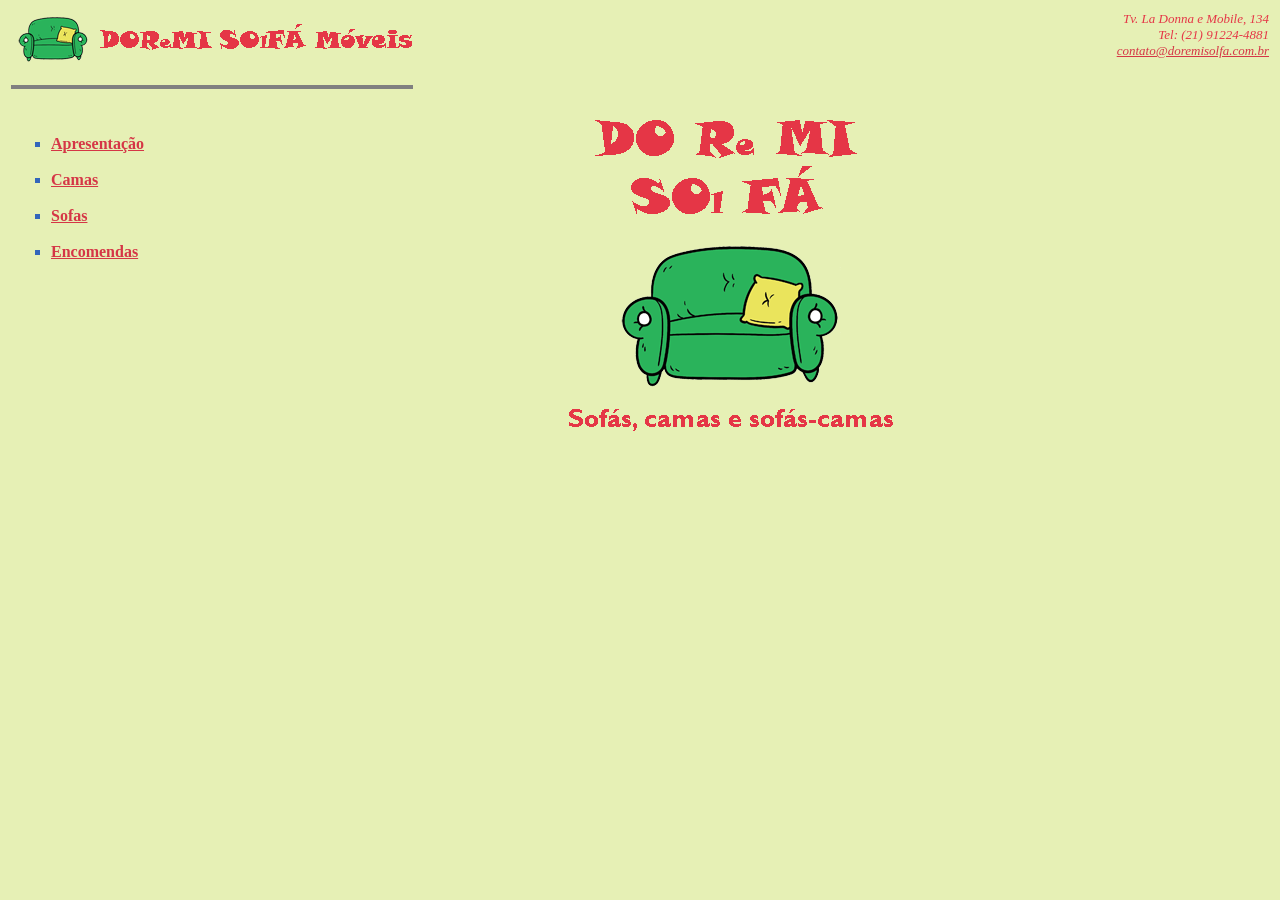
<file: doremisolfa/index.html>
<html><head><title>DOReMI SOlfa Móveis</title>
<base target="_blank"></head>
<body bgcolor="#E6F0B5" text="#E53646"
 link="#D53646" vlink="#D53636">
<table width="100%">
<tr><td colspan="2">
 <img src="Imagens/DoremisofaLogoTopo.png" align="left">
 <div align="right">
 <font face="verdana,ubuntu" size="-1">
 <address>Tv. La Donna e Mobile, 134<br>
 Tel: (21) 91224-4881<br>
 <a href="mailto:contato@doremisolfa.com.br">
 contato@doremisolfa.com.br</a></address></font><br>
 </div>
 <hr width="400" align="left" size="4" noshade>
 </td></tr>
<tr><td width="180" valign="top"><br>
 <font face="verdana,ubuntu" color="#3366BB"><b>
 <ul type="square">
 <li><a href="2_DoremisolfaMoveis.html">Apresentação</a></li><br>
 <li><a href="3_Doremi.html">Camas</a></li><br>
 <li><a href="4_Solfa.html">Sofas</a></li><br>
 <li><a href="5_Encomendas.html">Encomendas</a></li></ul></b>
 </font></td> <td><div align="center">
 <font face="Lucida Bright,liberation">
 <p><img src="Imagens/DoremisofaLogo.png" hspace="15"></p></font>
 </div></td></tr>
</table></body></html>
</file>
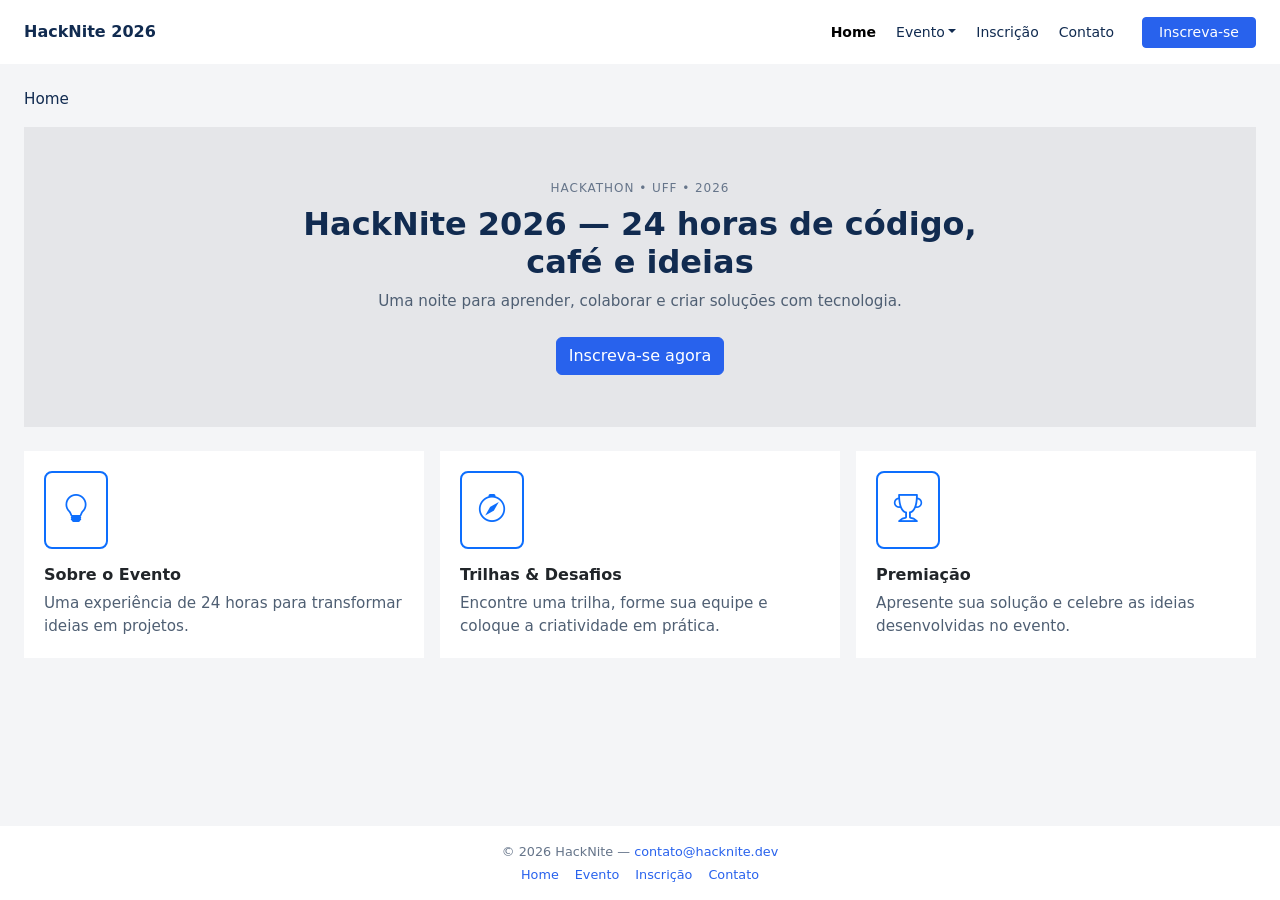
<file: HackNite/index.html>
<!DOCTYPE html>
<html lang="pt-BR">
<head>
  <meta charset="UTF-8">
  <meta name="viewport" content="width=device-width, initial-scale=1">
  <meta name="description" content="HackNite 2026: 24 horas de código, café e ideias.">
  <title>HackNite 2026</title>
  <link href="https://cdn.jsdelivr.net/npm/bootstrap@5.3.3/dist/css/bootstrap.min.css" rel="stylesheet" integrity="sha384-QWTKZyjpPEjISv5WaRU9OFeRpok6YctnYmDr5pNlyT2bRjXh0JMhjY6hW+ALEwIH" crossorigin="anonymous">
  <link href="assets/css/style.css" rel="stylesheet">
  <link rel="stylesheet" href="https://cdn.jsdelivr.net/npm/bootstrap-icons@1.11.3/font/bootstrap-icons.min.css">
</head>
<body>
  <header>
    <nav class="navbar navbar-expand-lg bg-white border-bottom site-nav">
      <div class="container-fluid px-3 px-lg-4">
        <a class="navbar-brand fw-bold" href="index.html">HackNite 2026</a>
        <button class="navbar-toggler" type="button" data-bs-toggle="collapse" data-bs-target="#mainNavigation" aria-controls="mainNavigation" aria-expanded="false" aria-label="Abrir menu">
          <span class="navbar-toggler-icon"></span>
        </button>
        <div class="collapse navbar-collapse" id="mainNavigation">
          <ul class="navbar-nav ms-auto align-items-lg-center">
            <li class="nav-item"><a class="nav-link active" aria-current="page" href="index.html">Home</a></li>
            <li class="nav-item dropdown">
              <a class="nav-link dropdown-toggle" href="#" role="button" data-bs-toggle="dropdown" aria-expanded="false">Evento</a>
              <ul class="dropdown-menu">
                <li><a class="dropdown-item" href="programacao.html">Programação</a></li>
                <li><a class="dropdown-item" href="evento.html#patrocinadores">Patrocinadores</a></li>
                <li><a class="dropdown-item" href="evento.html#regras">Regras</a></li>
              </ul>
            </li>
            <li class="nav-item"><a class="nav-link" href="inscricao.html">Inscrição</a></li>
            <li class="nav-item"><a class="nav-link" href="contato.html">Contato</a></li>
            <li class="nav-item ms-lg-3"><a class="btn btn-primary btn-sm px-3" href="inscricao.html">Inscreva-se</a></li>
          </ul>
        </div>
      </div>
    </nav>
  </header>
  <main class="container-fluid px-3 px-lg-4 py-4">
    <nav aria-label="breadcrumb"><ol class="breadcrumb small"><li class="breadcrumb-item">Home</li></ol></nav>
    <section class="hero-panel text-center mb-4">
      <p class="eyebrow mb-2">HACKATHON • UFF • 2026</p>
      <h1 class="h2 fw-bold">HackNite 2026 — 24 horas de código, café e ideias</h1>
      <p class="hero-copy mx-auto mb-4">Uma noite para aprender, colaborar e criar soluções com tecnologia.</p>
      <a class="btn btn-primary" href="inscricao.html">Inscreva-se agora</a>
    </section>

    <section class="row g-3" aria-label="Sobre o evento">
      <div class="col-12 col-md-4">
        <article class="card info-card h-100">
          <div class="card-body">
            <div class="d-inline-flex align-items-center justify-content-center border border-2 border-primary text-primary rounded-3 p-3 mb-3">
              <i class="bi bi-lightbulb fs-3"></i>
            </div>
            <h2 class="h6 fw-bold">Sobre o Evento</h2>
            <p class="card-text">Uma experiência de 24 horas para transformar ideias em projetos.</p>
            <a href="evento.html" class="stretched-link" aria-label="Saiba mais sobre o evento"></a>
          </div>
        </article>
      </div>
      <div class="col-12 col-md-4">
        <article class="card info-card h-100">
          <div class="card-body">
            <div class="d-inline-flex align-items-center justify-content-center border border-2 border-primary text-primary rounded-3 p-3 mb-3">
              <i class="bi bi-compass fs-3"></i>
            </div>
            <h2 class="h6 fw-bold">Trilhas &amp; Desafios</h2>
            <p class="card-text">Encontre uma trilha, forme sua equipe e coloque a criatividade em prática.</p>
            <a href="evento.html#regras" class="stretched-link" aria-label="Conheça as trilhas e regras"></a>
          </div>
        </article>
      </div>
      <div class="col-12 col-md-4">
        <article class="card info-card h-100">
          <div class="card-body">
            <div class="d-inline-flex align-items-center justify-content-center border border-2 border-primary text-primary rounded-3 p-3 mb-3">
              <i class="bi bi-trophy fs-3"></i>
            </div>
            <h2 class="h6 fw-bold">Premiação</h2>
            <p class="card-text">Apresente sua solução e celebre as ideias desenvolvidas no evento.</p>
            <a href="evento.html#premiacao" class="stretched-link" aria-label="Saiba sobre a premiação"></a>
          </div>
        </article>
      </div>
    </section>
  </main>

  <footer class="site-footer mt-auto">
    <p class="mb-1">© 2026 HackNite — <a href="mailto:contato@hacknite.dev">contato@hacknite.dev</a></p>
    <nav aria-label="Navegação do rodapé">
      <a href="index.html">Home</a>
      <a href="evento.html">Evento</a>
      <a href="inscricao.html">Inscrição</a>
      <a href="contato.html">Contato</a>
    </nav>
  </footer>
  <script src="https://cdn.jsdelivr.net/npm/bootstrap@5.3.3/dist/js/bootstrap.bundle.min.js" integrity="sha384-YvpcrYf0tY3lHB60NNkmXc5s9fDVZLESaAA55NDzOxhy9GkcIdslK1eN7N6jIeHz" crossorigin="anonymous"></script>
</body>
</html>
</file>
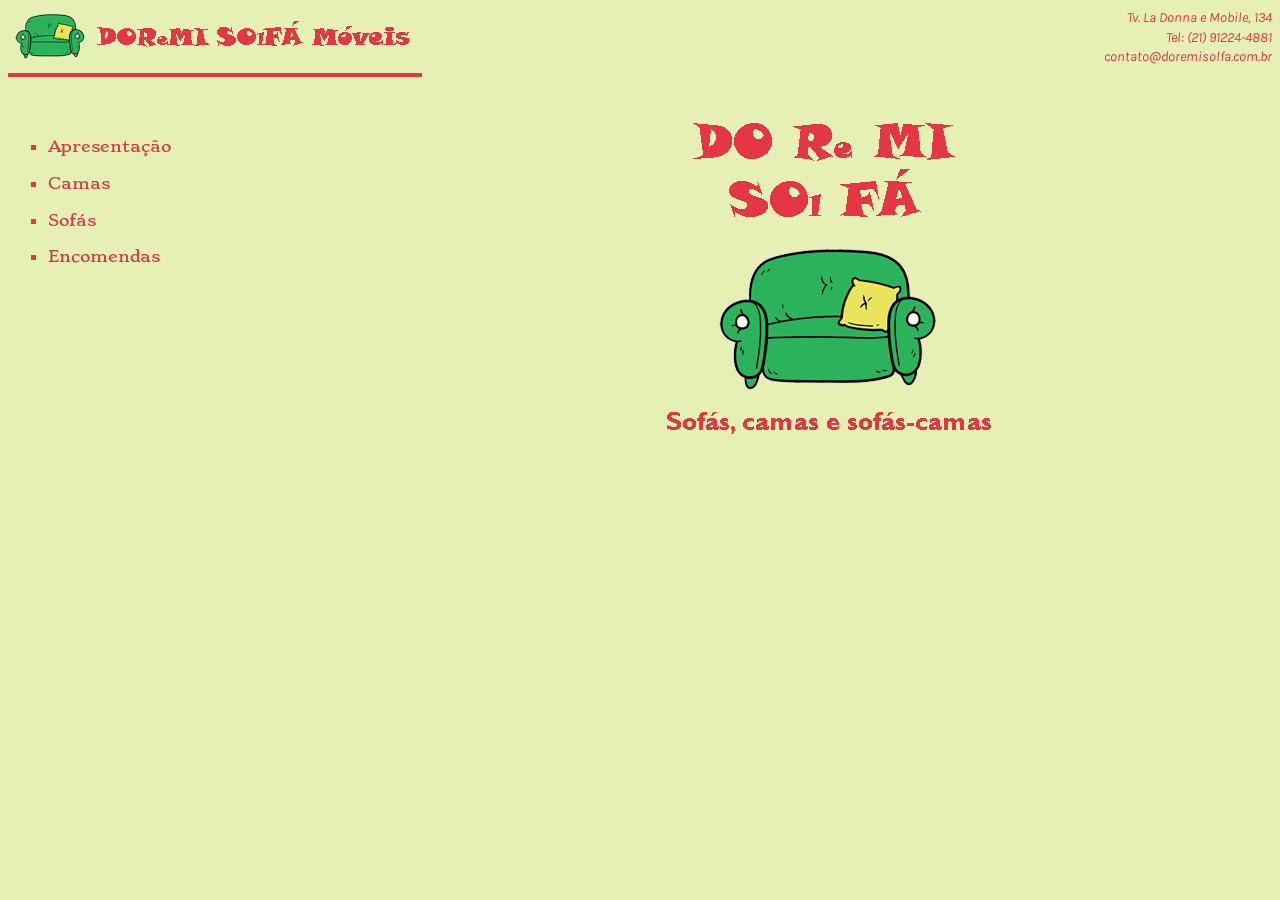
<file: doremisolfa/2_DoremisolfaMoveis.html>
<!DOCTYPE html>
<html><head><meta charset="utf-8"><title>DOReMI SOlfa Móveis</title>
<base target="_blank" >
<link rel="stylesheet" type="text/css" href="DoremisolfaMoveis.css" >
<link href='https://fonts.googleapis.com/css?family=Karla|Stoke' 
 rel='stylesheet'>
</head>
<body>
<header>
<address class="ender">
 Tv. La Donna e Mobile, 134<br>
 Tel: (21) 91224-4881<br>
 <a href="mailto:contato@doremisolfa.com.br">
 contato@doremisolfa.com.br</a></address>
 <img class="imgLogo" src="Imagens/DoremisofaLogoTopo.png"><br>
</header>
<nav>
<ul><li><a href="2_DoremisolfaMoveis.html">Apresentação</a></li>
 <li><a href="3_Doremi.html">Camas</a></li>
 <li><a href="4_Solfa.html">Sofás</a></li>
 <li><a href="5_Encomendas.html">Encomendas</a></li></ul>
</nav>
<section>
 <div class="apres">
 <p><img src="Imagens/DoremisofaLogo.png" ></p></div>
</section>
</body></html>
</file>
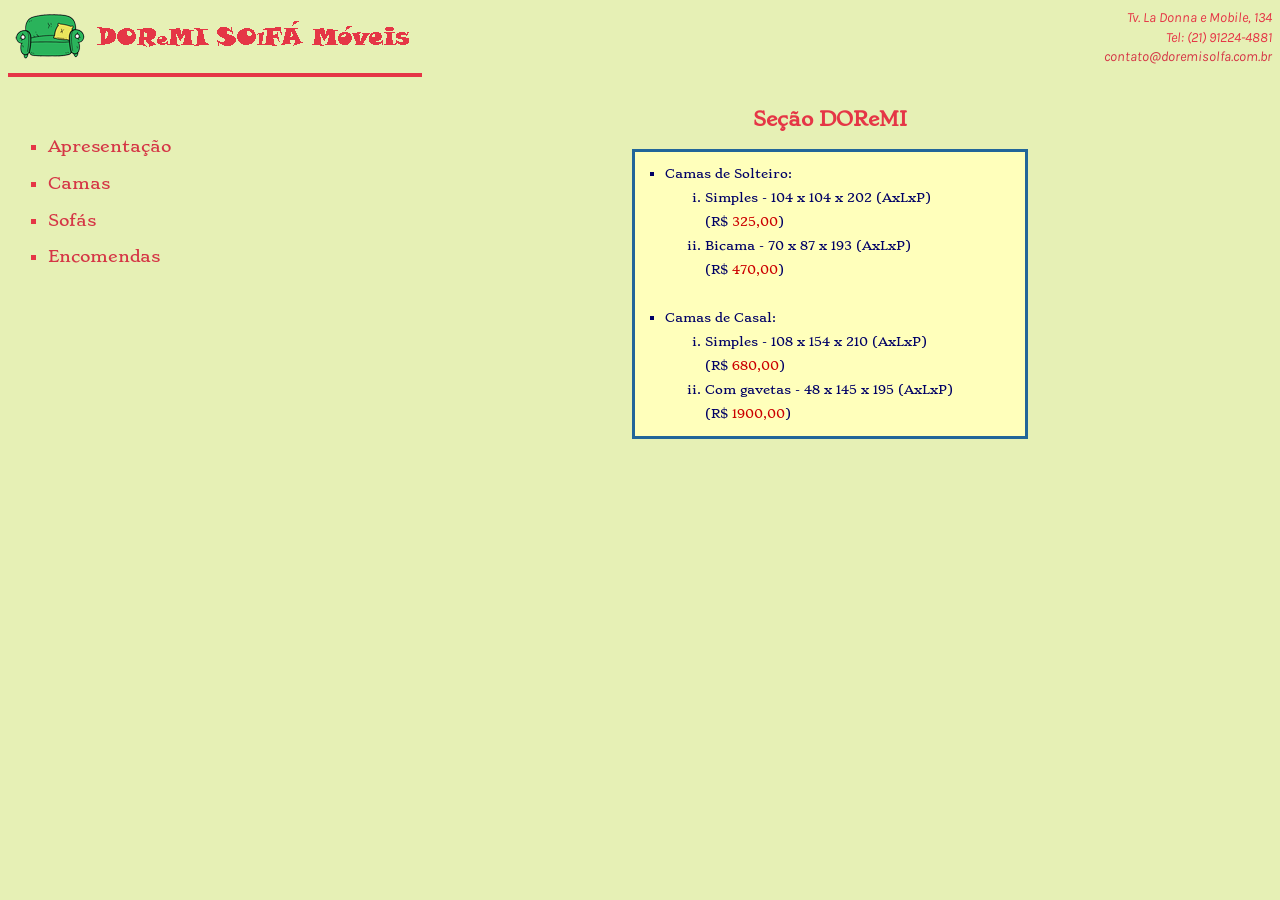
<file: doremisolfa/3_Doremi.html>
<!DOCTYPE html>
<html><head><meta charset="utf-8"><title>DOReMI SOlfa Móveis</title>
<base target="_blank" >
<link rel="stylesheet" type="text/css" href="DoremisolfaMoveis.css" >
<link href='https://fonts.googleapis.com/css?family=Karla|Stoke' 
 rel='stylesheet'>
</head>
<body>
<header>
<address class="ender">
 Tv. La Donna e Mobile, 134<br>
 Tel: (21) 91224-4881<br>
 <a href="mailto:contato@doremisolfa.com.br">
 contato@doremisolfa.com.br</a></address>
 <img class="imgLogo" src="Imagens/DoremisofaLogoTopo.png"><br>
</header>
<nav>
<ul><li><a href="2_DoremisolfaMoveis.html">Apresentação</a></li>
 <li><a href="3_Doremi.html">Camas</a></li>
 <li><a href="4_Solfa.html">Sofás</a></li>
 <li><a href="5_Encomendas.html">Encomendas</a></li></ul>
</nav>
<section>
<h3 class="Titulo">Seção DOReMI</h3>

<ul class="listaCama">
<li>Camas de Solteiro:
 <ol>
 <li>Simples - 104 x 104 x 202 (AxLxP)<br>
 (R$ <span class="preco">325,00</span>)</li>
 <li>Bicama - 70 x 87 x 193 (AxLxP)<br>
 (R$ <span class="preco">470,00</span>)</li></ol>
</li>
<br>
<li>Camas de Casal:
 <ol>
 <li>Simples - 108 x 154 x 210 (AxLxP)<br>
 (R$ <span class="preco">680,00</span>)</li>
 <li>Com gavetas - 48 x 145 x 195 (AxLxP)<br>
 (R$ <span class="preco">1900,00</span>)</li></ol>
</li></ul>
</section>
</body></html>
</file>
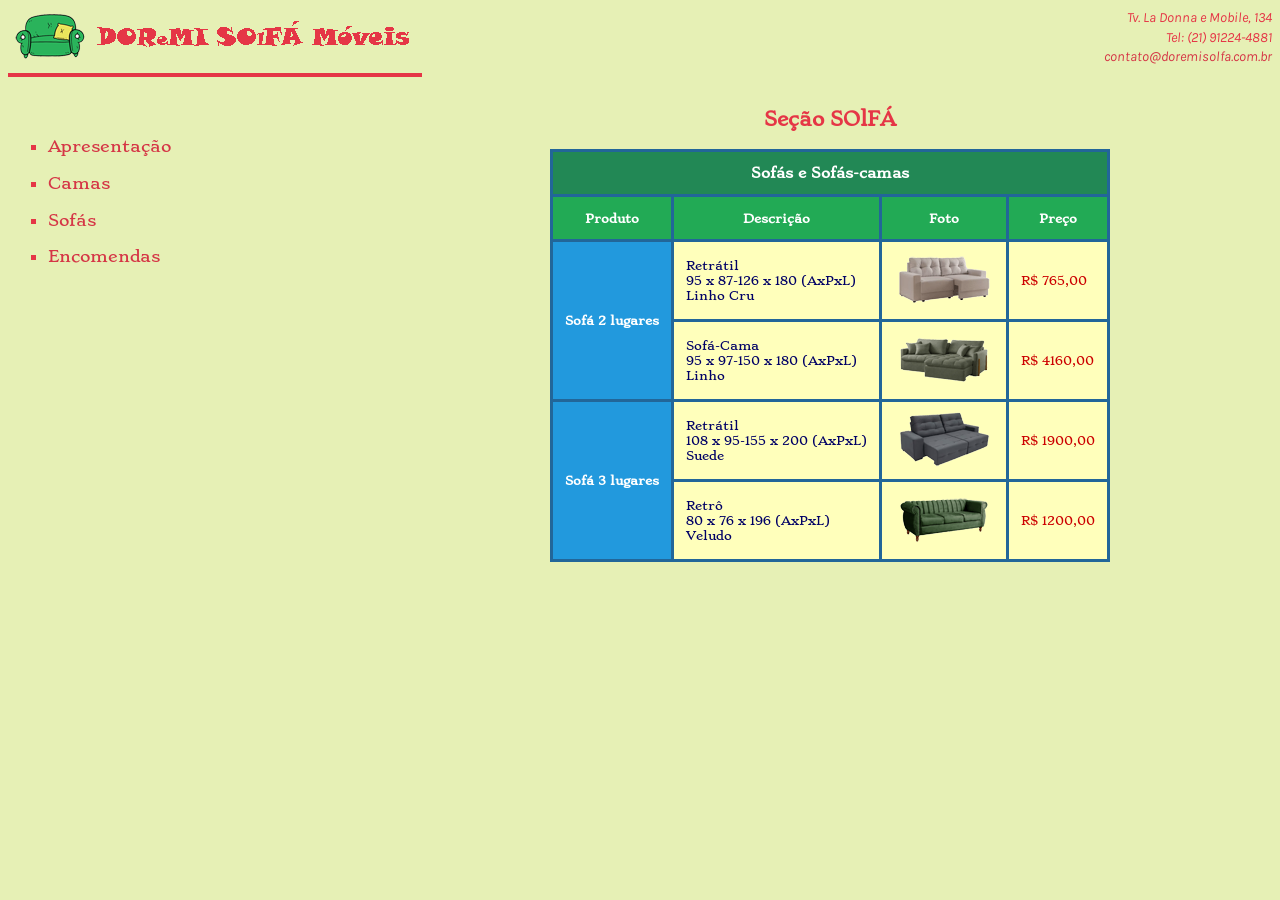
<file: doremisolfa/4_Solfa.html>
<!DOCTYPE html>
<html><head><meta charset="utf-8"><title>DOReMI SOlfa Móveis</title>
<base target="_blank" >
<link rel="stylesheet" type="text/css" href="DoremisolfaMoveis.css" >
<link href='https://fonts.googleapis.com/css?family=Karla|Stoke' 
 rel='stylesheet'>
</head>
<body>
<header>
<address class="ender">
 Tv. La Donna e Mobile, 134<br>
 Tel: (21) 91224-4881<br>
 <a href="mailto:contato@doremisolfa.com.br">
 contato@doremisolfa.com.br</a></address>
 <img class="imgLogo" src="Imagens/DoremisofaLogoTopo.png"><br>
</header>
<nav>
<ul><li><a href="2_DoremisolfaMoveis.html">Apresentação</a></li>
 <li><a href="3_Doremi.html">Camas</a></li>
 <li><a href="4_Solfa.html">Sofás</a></li>
 <li><a href="5_Encomendas.html">Encomendas</a></li></ul>
</nav>
<section>
<h3 class="Titulo">Seção SOlFÁ</h3>
<table class="tabSofa">
<tr><th colspan="4" class="titulo">Sofás e Sofás-camas</th></tr>
<tr><th class="linTH">Produto</th>
 <th class="linTH">Descrição</th>
 <th class="linTH">Foto</th>
 <th class="linTH">Preço</th></tr>
<tr><th rowspan="2" class="colTH">
 Sofá 2 lugares</th>
 <td>Retrátil<br>95 x 87-126 x 180 (AxPxL)<br>Linho Cru</td>
 <td><img class="imgSofa" src="Imagens/Sofa2lugRetratil100.png">
 </td>
 <td class="preco">R$ 765,00</td></tr>
<tr><td>Sofá-Cama<br>95 x 97-150 x 180 (AxPxL)<br>Linho</td>
 <td><img class="imgSofa" src="Imagens/SofaCama2lug100.png" ></td>
 <td class="preco">R$ 4160,00</td></tr>
<tr><th rowspan="2" class="colTH">
 Sofá 3 lugares</th>
 <td>Retrátil<br>108 x 95-155 x 200 (AxPxL)<br>Suede</td>
 <td><img class="imgSofa" src="Imagens/Sofa3lugRetratil100.png">
 </td>
 <td class="preco">R$ 1900,00</td></tr>
<tr><td>Retrô<br>80 x 76 x 196 (AxPxL)<br>Veludo</td>
 <td><img class="imgSofa" src="Imagens/Sofa3lugRetro100.png" ></td>
 <td class="preco">R$ 1200,00</td></tr>
</table>
</section>
</body></html>
</file>
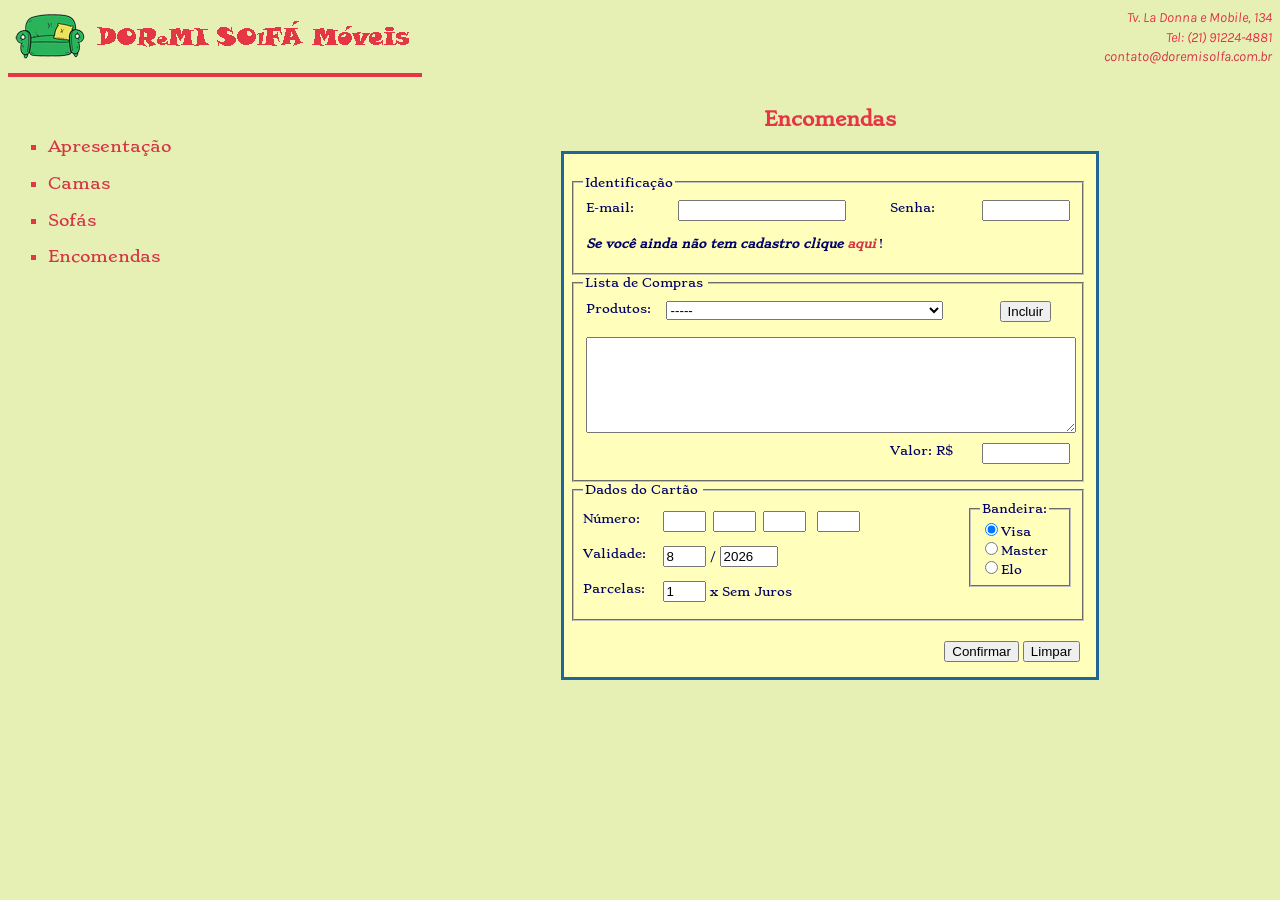
<file: doremisolfa/5_Encomendas.html>
<!DOCTYPE html>
<html><head><meta charset="utf-8"><title>DOReMI SOlfa Móveis</title>
<base target="_blank" >
<link rel="stylesheet" type="text/css" href="DoremisolfaMoveis.css" >
<link href='https://fonts.googleapis.com/css?family=Karla|Stoke' 
 rel='stylesheet'>
</head>
<body>
<header>
<address class="ender">
 Tv. La Donna e Mobile, 134<br>
 Tel: (21) 91224-4881<br>
 <a href="mailto:contato@doremisolfa.com.br">
 contato@doremisolfa.com.br</a></address>
 <img class="imgLogo" src="Imagens/DoremisofaLogoTopo.png"><br>
</header>
<nav>
<ul><li><a href="2_DoremisolfaMoveis.html">Apresentação</a></li>
 <li><a href="3_Doremi.html">Camas</a></li>
 <li><a href="4_Solfa.html">Sofás</a></li>
 <li><a href="5_Encomendas.html">Encomendas</a></li></ul>
</nav>
<section>
<h3 class="Titulo">Encomendas</h3>
<div class="FormBox">
<br>
<form method="POST">
<fieldset class="FSLinInteira">
<legend>Identificação</legend>
<div class="LinhaForm">
<span class="ColEsq" id="loginCad">
<label for="idEmail" class="LabBox">E-mail:</label>
<input type="email" class="InpBoxGnd" 
 id="idEmail" name="TxtEmail" required ></span>
<span class="ColDir" id="senhaCad">
<label for="idSenha" class="LabBox">Senha:</label>
<input id="idSenha" class="InpBoxMed"
 type="password" name="TxtSenha" required ></span>
</div>
 
<div class="LinhaForm">
<b><i>Se você ainda não tem cadastro clique 
<a href="6_Cadastro.html">aqui</a></i></b>&nbsp;!</div>
</fieldset>
<fieldset class="FSLinInteira">
<legend> Lista de Compras&nbsp;</legend>
<div class="LinhaForm">
<span class="ColEsq" id="lisSelProd">
<label for="selProduto" class="LabBox">Produtos: </label>
<select name="selProduto" id="selProduto" >
<option> ----- </option>
<optgroup label="Cama Solteiro">
 <option>Simples 104 x 104 x 202</option>
 <option>Bicama 70 x 87 x 193</option></optgroup>
<optgroup label="Cama Casal">
 <option>Simples 108 x 154 x 210</option>
 <option>Com gavetas 48 x 145 x 195</option></optgroup>
<optgroup label="Sofá 2 lug.">
 <option>Retrátil 95 x 87-126 x 180 Linho Cru</option>
 <option>Sofá-cama 95 x 97-150 x 180 Linho</option></optgroup>
<optgroup label="Sofá 3 lug.">
 <option>Retrátil 108 x 95-155 x 200 Suede</option>
 <option>Retrô 80 x 76 x 196 Veludo</option></optgroup>
</select>
</span>
<span class="ColDir" id="btnIncluir">
<input type="button" name="BtnIncluir" value="Incluir" >
</span>
</div>
<div class="LinhaForm" id="boxPedidos">
<textarea name="listaPedidos" readonly 
 id="lisPedArea">
</textarea>
</div>
<div class="LinhaForm">
<span class="ColDir">
<label class="LabBox" for="TxtTotal">Valor: R$</label>
<input type="text" name="TxtTotal" readonly
 id="TxtTotal" class="InpBoxMed" ></span></div>
</fieldset>
<fieldset class="FSLinInteira">
<legend> Dados do Cartão&nbsp;</legend>
 
<fieldset class="FSColDir" id="fsBandeira">
<legend> Bandeira:</legend>
<label><input type="radio" name="RadBand" checked >Visa</label><br>
<label><input type="radio" name="RadBand" >Master</label><br>
<label><input type="radio" name="RadBand" >Elo</label>
</fieldset>
<div class="ColEsq" id="numCartao">
<label class="LabBox" for="TxtNumCC01">Número:</label>
<input type="text" name="TxtNumCC01" 
 id="TxtNumCC01" maxlength="4"
 class="numDD" >&nbsp;
<input type="text" name="TxtNumCC02" 
 class="numDD" maxlength="4" >&nbsp;
<input type="text" name="TxtNumCC03" 
 class="numDD" maxlength="4" > &nbsp;
<input type="text" name="TxtNumCC04" 
 class="numDD" maxlength="4" >
</div>
<div class="ColEsq" id="valCartao">
<label class="LabBox" for="mesVal">Validade:</label>
<input type="number" name="TxtMesVal" id="mesVal" 
 min="1" max="12" class="numDD" value="8" > /
<input type="number" name="TxtAnoVal" value="2026" 
 min="2026" max="2040" class="numQD" ></div>
<div class="ColEsq" id="boxParcel">
<label class="LabBox" for="numParcel">Parcelas:</label>
<input type="number" name="TxtParcelas" id="numParcel" 
 min="1" max="10" class="numDD" value="1" > x Sem Juros</div>
</fieldset>
<div class="botoes">
 <input type="submit" value="Confirmar" >
 <input type="reset" value="Limpar" >
</div>
</form>
</div>
</section>
</body></html>
</file>
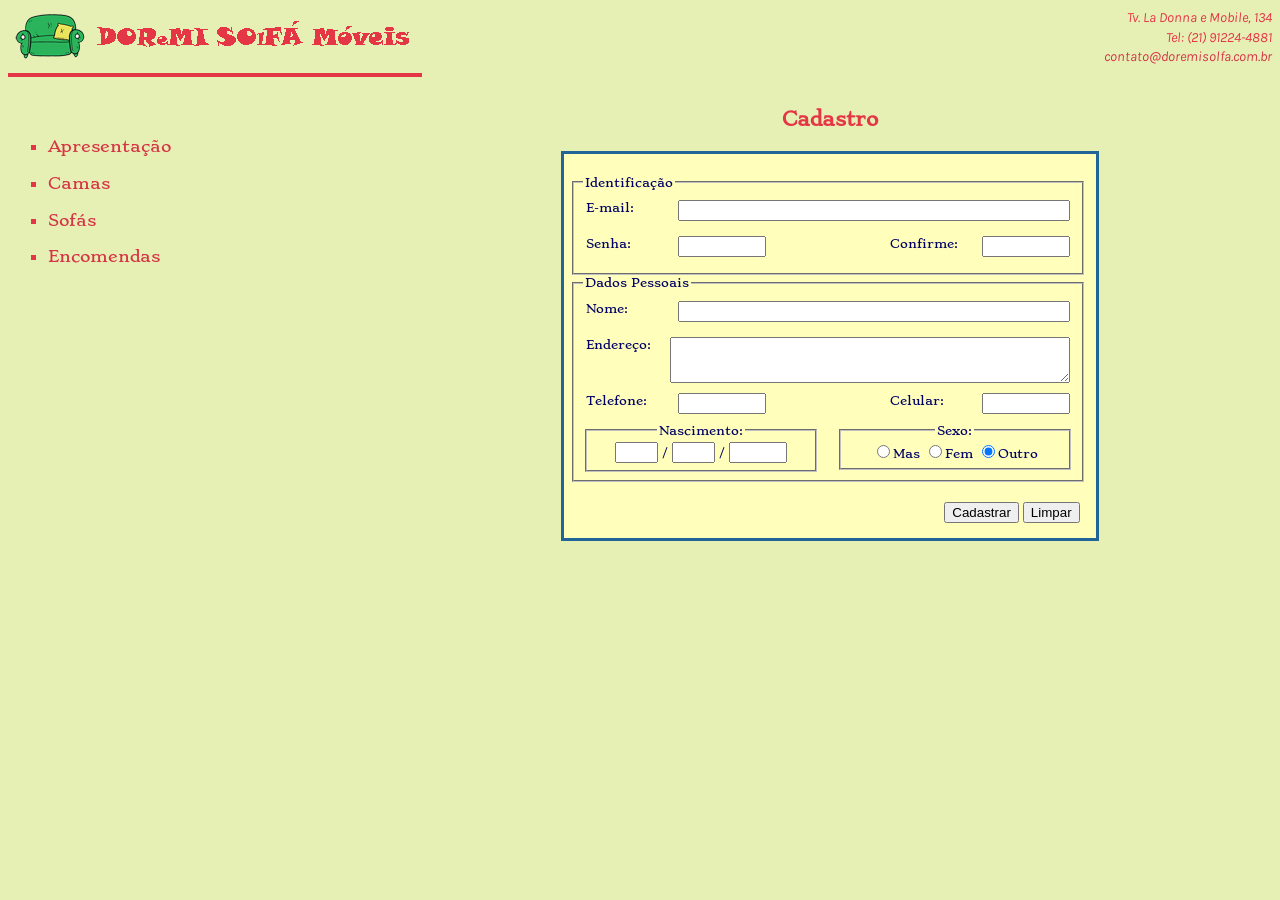
<file: doremisolfa/6_Cadastro.html>
<!DOCTYPE html>
<html><head><meta charset="utf-8"><title>DOReMI SOlfa Móveis</title>
<base target="_blank" >
<link rel="stylesheet" type="text/css" href="DoremisolfaMoveis.css" >
<link href='https://fonts.googleapis.com/css?family=Karla|Stoke' 
 rel='stylesheet'>
</head>
<body>
<header>
<address class="ender">
 Tv. La Donna e Mobile, 134<br>
 Tel: (21) 91224-4881<br>
 <a href="mailto:contato@doremisolfa.com.br">
 contato@doremisolfa.com.br</a></address>
 <img class="imgLogo" src="Imagens/DoremisofaLogoTopo.png"><br>
</header>
<nav>
<ul><li><a href="2_DoremisolfaMoveis.html">Apresentação</a></li>
 <li><a href="3_Doremi.html">Camas</a></li>
 <li><a href="4_Solfa.html">Sofás</a></li>
 <li><a href="5_Encomendas.html">Encomendas</a></li></ul>
</nav>
<section>
<h3 class="Titulo">Cadastro</h3>

<div class="FormBox">
<br>
<form method="POST">
<fieldset class="FSLinInteira">
<legend>Identificação</legend>

<div class="LinhaForm">
<label for="idEmailGnd" class="LabBox">E-mail:</label>
<input id="idEmailGnd" class="InpBoxGnd"
 type="email" name="TxtEmail" required ></div>
<div class="LinhaForm">
<span class="ColEsq">
<label for="idSenha" class="LabBox">Senha:</label>
<input id="idSenha" class="InpBoxMed"
 type="password" name="TxtSenha" required ></span>
<span class="ColDir">
<label for="idConf" class="LabBox">Confirme:</label>
<input id="idConf" class="InpBoxMed"
 type="password" name="TxtConf" required ></span>
</div>
</fieldset>
<fieldset class="FSLinInteira">
<legend>Dados Pessoais</legend>
<div class="LinhaForm">
<label for="idNome" class="LabBox">Nome:</label>
<input id="idNome" class="InpBoxGnd"
 type="text" name="TxtNome" required ></div>
<div class="LinhaForm" id="linhaEnder">
<label for="inpEnder" class="LabBox">Endereço: </label>
<textarea name="TxtEnder" class="InpBoxGnd" 
 id="inpEnder" ></textarea>
</div> 
<div class="LinhaForm">
<span class="ColEsq">
<label for="idTel" class="LabBox">Telefone:</label>
<input type="text" id="idTel" class="InpBoxMed"
 name="TxtTelefone" required ></span>
<span class="ColDir">
<label for="idCel" class="LabBox">Celular:</label>
<input type="text" id="idCel" class="InpBoxMed"
 name="TxtCelular" >
</span></div>
<fieldset class="FSColEsq"><legend>Nascimento:</legend>
<input type="number" name="TxtDiaNasc" 
 min="1" max="31" class="numDD" > /
<input type="number" name="TxtMesNasc" 
 min="1" max="12" class="numDD" > /
<input type="number" name="TxtAnoNasc" 
 min="1930" max="2008" class="numQD" >
</fieldset>
<fieldset class="FSColDir"><legend>Sexo:</legend>
<label><input type="radio" name="TglSexo"
 value="M" >Mas</label>
<label><input type="radio" name="TglSexo"
 value="F" >Fem</label>
<label><input type="radio" name="TglSexo"
 value="O" checked >Outro</label>
</fieldset>
</fieldset>
<div class="botoes">
 <input type="submit" value="Cadastrar" >
 <input type="reset" value="Limpar" >
</div>
</form>
</div>
</section>
</body></html>
</file>
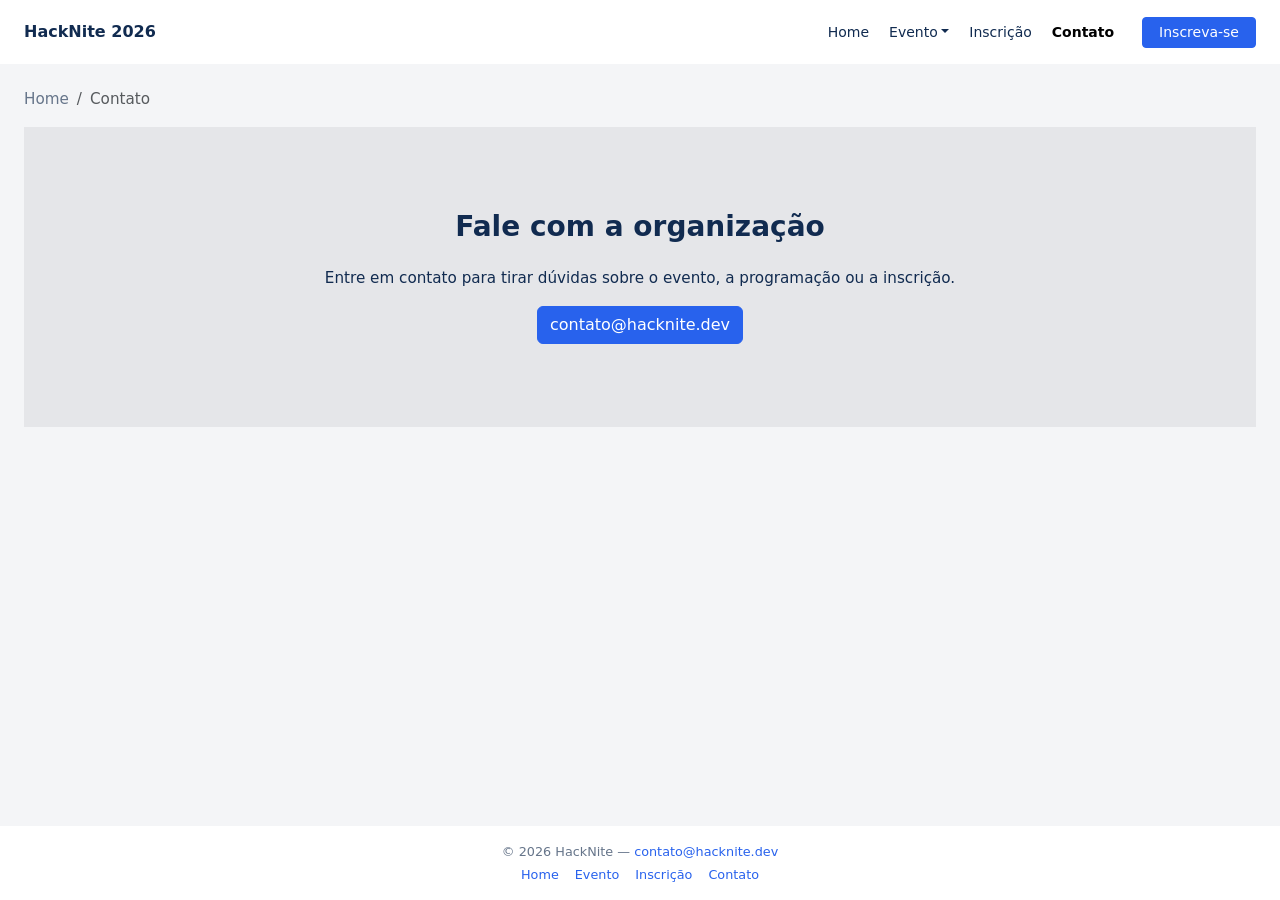
<file: HackNite/contato.html>
<!DOCTYPE html>
<html lang="pt-BR">
<head>
  <meta charset="UTF-8">
  <meta name="viewport" content="width=device-width, initial-scale=1">
  <title>Contato | HackNite 2026</title>
  <link href="https://cdn.jsdelivr.net/npm/bootstrap@5.3.3/dist/css/bootstrap.min.css" rel="stylesheet" integrity="sha384-QWTKZyjpPEjISv5WaRU9OFeRpok6YctnYmDr5pNlyT2bRjXh0JMhjY6hW+ALEwIH" crossorigin="anonymous">
  <link href="assets/css/style.css" rel="stylesheet">
</head>
<body>
  <header>
    <nav class="navbar navbar-expand-lg bg-white border-bottom site-nav">
      <div class="container-fluid px-3 px-lg-4">
        <a class="navbar-brand fw-bold" href="index.html">HackNite 2026</a>
        <button class="navbar-toggler" type="button" data-bs-toggle="collapse" data-bs-target="#mainNavigation" aria-controls="mainNavigation" aria-expanded="false" aria-label="Abrir menu"><span class="navbar-toggler-icon"></span></button>
        <div class="collapse navbar-collapse" id="mainNavigation">
          <ul class="navbar-nav ms-auto align-items-lg-center">
            <li class="nav-item"><a class="nav-link" href="index.html">Home</a></li>
            <li class="nav-item dropdown"><a class="nav-link dropdown-toggle" href="#" role="button" data-bs-toggle="dropdown" aria-expanded="false">Evento</a><ul class="dropdown-menu"><li><a class="dropdown-item" href="programacao.html">Programação</a></li><li><a class="dropdown-item" href="evento.html#patrocinadores">Patrocinadores</a></li><li><a class="dropdown-item" href="evento.html#regras">Regras</a></li></ul></li>
            <li class="nav-item"><a class="nav-link" href="inscricao.html">Inscrição</a></li>
            <li class="nav-item"><a class="nav-link active" aria-current="page" href="contato.html">Contato</a></li>
            <li class="nav-item ms-lg-3"><a class="btn btn-primary btn-sm px-3" href="inscricao.html">Inscreva-se</a></li>
          </ul>
        </div>
      </div>
    </nav>
  </header>
  <main class="container-fluid px-3 px-lg-4 py-4">
    <nav aria-label="breadcrumb"><ol class="breadcrumb small"><li class="breadcrumb-item"><a href="index.html">Home</a></li><li class="breadcrumb-item active" aria-current="page">Contato</li></ol></nav>
    <section class="hero-panel text-center mb-4">
      <h1 class="h3 fw-bold page-heading">Fale com a organização</h1>
      <p>Entre em contato para tirar dúvidas sobre o evento, a programação ou a inscrição.</p>
      <a class="btn btn-primary" href="mailto:contato@hacknite.dev">contato@hacknite.dev</a>
    </section>
  </main>
  <footer class="site-footer mt-auto"><p class="mb-1">© 2026 HackNite — <a href="mailto:contato@hacknite.dev">contato@hacknite.dev</a></p><nav aria-label="Navegação do rodapé"><a href="index.html">Home</a><a href="evento.html">Evento</a><a href="inscricao.html">Inscrição</a><a href="contato.html">Contato</a></nav></footer>
  <script src="https://cdn.jsdelivr.net/npm/bootstrap@5.3.3/dist/js/bootstrap.bundle.min.js" integrity="sha384-YvpcrYf0tY3lHB60NNkmXc5s9fDVZLESaAA55NDzOxhy9GkcIdslK1eN7N6jIeHz" crossorigin="anonymous"></script>
</body>
</html>
</file>
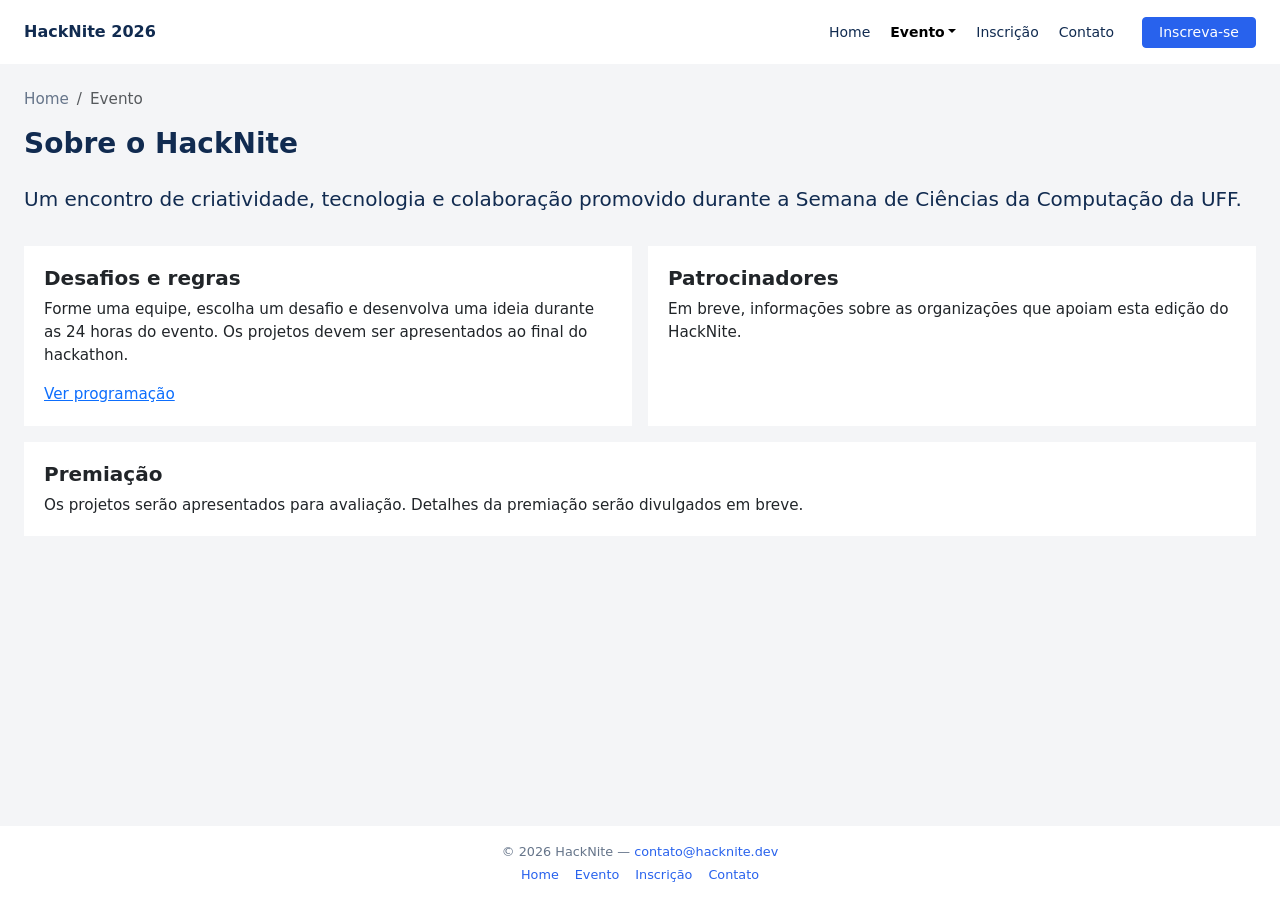
<file: HackNite/evento.html>
<!DOCTYPE html>
<html lang="pt-BR">
<head>
  <meta charset="UTF-8">
  <meta name="viewport" content="width=device-width, initial-scale=1">
  <title>O Evento | HackNite 2026</title>
  <link href="https://cdn.jsdelivr.net/npm/bootstrap@5.3.3/dist/css/bootstrap.min.css" rel="stylesheet" integrity="sha384-QWTKZyjpPEjISv5WaRU9OFeRpok6YctnYmDr5pNlyT2bRjXh0JMhjY6hW+ALEwIH" crossorigin="anonymous">
  <link href="assets/css/style.css" rel="stylesheet">
</head>
<body>
  <header>
    <nav class="navbar navbar-expand-lg bg-white border-bottom site-nav">
      <div class="container-fluid px-3 px-lg-4">
        <a class="navbar-brand fw-bold" href="index.html">HackNite 2026</a>
        <button class="navbar-toggler" type="button" data-bs-toggle="collapse" data-bs-target="#mainNavigation" aria-controls="mainNavigation" aria-expanded="false" aria-label="Abrir menu"><span class="navbar-toggler-icon"></span></button>
        <div class="collapse navbar-collapse" id="mainNavigation">
          <ul class="navbar-nav ms-auto align-items-lg-center">
            <li class="nav-item"><a class="nav-link" href="index.html">Home</a></li>
            <li class="nav-item dropdown"><a class="nav-link dropdown-toggle active" href="#" role="button" data-bs-toggle="dropdown" aria-expanded="false">Evento</a><ul class="dropdown-menu"><li><a class="dropdown-item" href="programacao.html">Programação</a></li><li><a class="dropdown-item" href="#patrocinadores">Patrocinadores</a></li><li><a class="dropdown-item" href="#regras">Regras</a></li></ul></li>
            <li class="nav-item"><a class="nav-link" href="inscricao.html">Inscrição</a></li>
            <li class="nav-item"><a class="nav-link" href="contato.html">Contato</a></li>
            <li class="nav-item ms-lg-3"><a class="btn btn-primary btn-sm px-3" href="inscricao.html">Inscreva-se</a></li>
          </ul>
        </div>
      </div>
    </nav>
  </header>
  <main class="container-fluid px-3 px-lg-4 py-4">
    <nav aria-label="breadcrumb"><ol class="breadcrumb small"><li class="breadcrumb-item"><a href="index.html">Home</a></li><li class="breadcrumb-item active" aria-current="page">Evento</li></ol></nav>
    <h1 class="h3 fw-bold page-heading">Sobre o HackNite</h1>
    <p class="lead">Um encontro de criatividade, tecnologia e colaboração promovido durante a Semana de Ciências da Computação da UFF.</p>
    <div class="row g-3 mt-2">
      <section class="col-12 col-md-6" id="regras">
        <div class="card info-card h-100"><div class="card-body">
          <h2 class="h5 fw-bold">Desafios e regras</h2>
          <p>Forme uma equipe, escolha um desafio e desenvolva uma ideia durante as 24 horas do evento. Os projetos devem ser apresentados ao final do hackathon.</p>
          <a class="link-primary" href="programacao.html">Ver programação</a>
        </div></div>
      </section>
      <section class="col-12 col-md-6" id="patrocinadores">
        <div class="card info-card h-100"><div class="card-body">
          <h2 class="h5 fw-bold">Patrocinadores</h2>
          <p>Em breve, informações sobre as organizações que apoiam esta edição do HackNite.</p>
        </div></div>
      </section>
      <section class="col-12" id="premiacao">
        <div class="card info-card"><div class="card-body">
          <h2 class="h5 fw-bold">Premiação</h2>
          <p class="mb-0">Os projetos serão apresentados para avaliação. Detalhes da premiação serão divulgados em breve.</p>
        </div></div>
      </section>
    </div>
  </main>
  <footer class="site-footer mt-auto"><p class="mb-1">© 2026 HackNite — <a href="mailto:contato@hacknite.dev">contato@hacknite.dev</a></p><nav aria-label="Navegação do rodapé"><a href="index.html">Home</a><a href="evento.html">Evento</a><a href="inscricao.html">Inscrição</a><a href="contato.html">Contato</a></nav></footer>
  <script src="https://cdn.jsdelivr.net/npm/bootstrap@5.3.3/dist/js/bootstrap.bundle.min.js" integrity="sha384-YvpcrYf0tY3lHB60NNkmXc5s9fDVZLESaAA55NDzOxhy9GkcIdslK1eN7N6jIeHz" crossorigin="anonymous"></script>
</body>
</html>
</file>
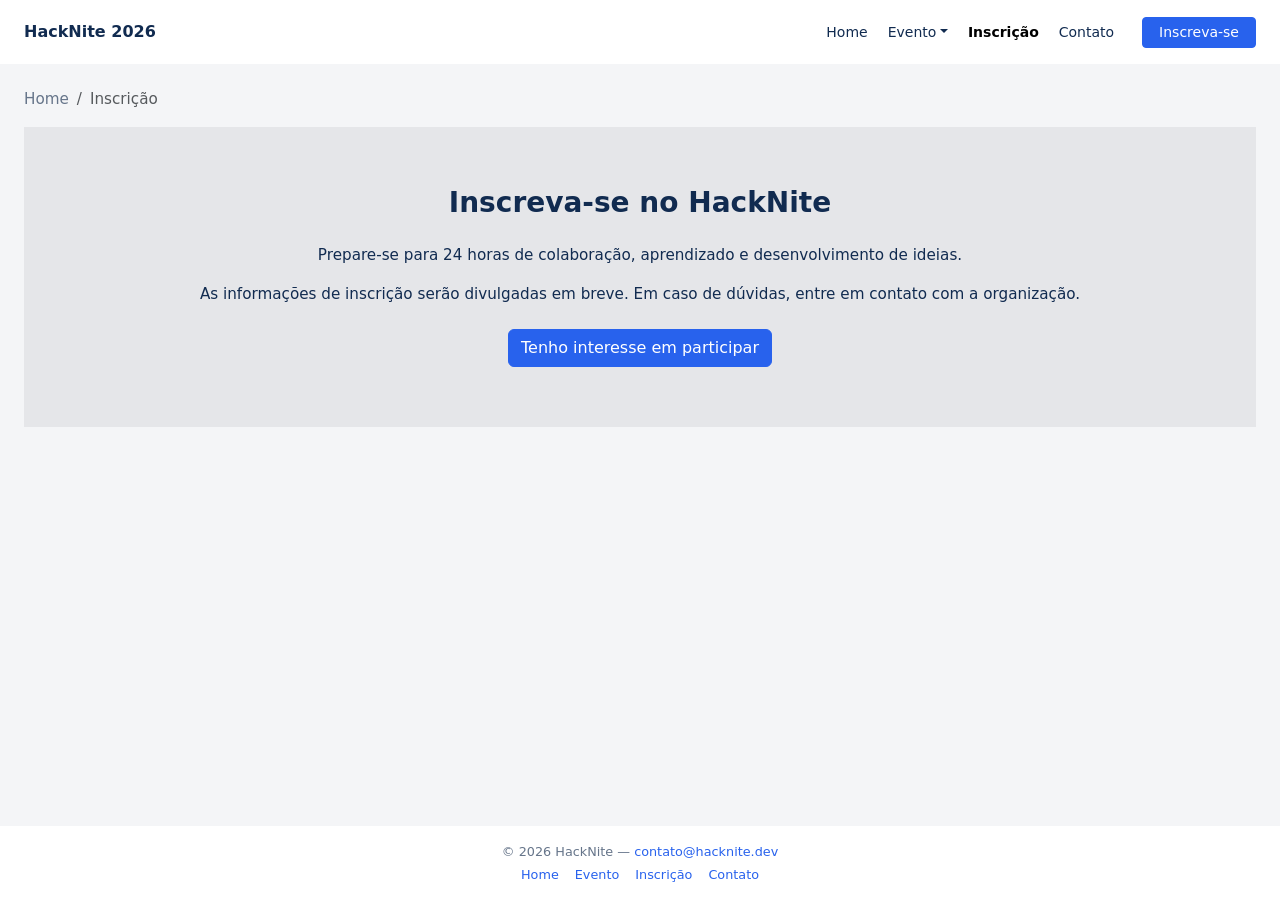
<file: HackNite/inscricao.html>
<!DOCTYPE html>
<html lang="pt-BR">
<head>
  <meta charset="UTF-8">
  <meta name="viewport" content="width=device-width, initial-scale=1">
  <title>Inscrição | HackNite 2026</title>
  <link href="https://cdn.jsdelivr.net/npm/bootstrap@5.3.3/dist/css/bootstrap.min.css" rel="stylesheet" integrity="sha384-QWTKZyjpPEjISv5WaRU9OFeRpok6YctnYmDr5pNlyT2bRjXh0JMhjY6hW+ALEwIH" crossorigin="anonymous">
  <link href="assets/css/style.css" rel="stylesheet">
</head>
<body>
  <header>
    <nav class="navbar navbar-expand-lg bg-white border-bottom site-nav">
      <div class="container-fluid px-3 px-lg-4">
        <a class="navbar-brand fw-bold" href="index.html">HackNite 2026</a>
        <button class="navbar-toggler" type="button" data-bs-toggle="collapse" data-bs-target="#mainNavigation" aria-controls="mainNavigation" aria-expanded="false" aria-label="Abrir menu"><span class="navbar-toggler-icon"></span></button>
        <div class="collapse navbar-collapse" id="mainNavigation">
          <ul class="navbar-nav ms-auto align-items-lg-center">
            <li class="nav-item"><a class="nav-link" href="index.html">Home</a></li>
            <li class="nav-item dropdown"><a class="nav-link dropdown-toggle" href="#" role="button" data-bs-toggle="dropdown" aria-expanded="false">Evento</a><ul class="dropdown-menu"><li><a class="dropdown-item" href="programacao.html">Programação</a></li><li><a class="dropdown-item" href="evento.html#patrocinadores">Patrocinadores</a></li><li><a class="dropdown-item" href="evento.html#regras">Regras</a></li></ul></li>
            <li class="nav-item"><a class="nav-link active" aria-current="page" href="inscricao.html">Inscrição</a></li>
            <li class="nav-item"><a class="nav-link" href="contato.html">Contato</a></li>
            <li class="nav-item ms-lg-3"><a class="btn btn-primary btn-sm px-3" href="inscricao.html">Inscreva-se</a></li>
          </ul>
        </div>
      </div>
    </nav>
  </header>
  <main class="container-fluid px-3 px-lg-4 py-4">
    <nav aria-label="breadcrumb"><ol class="breadcrumb small"><li class="breadcrumb-item"><a href="index.html">Home</a></li><li class="breadcrumb-item active" aria-current="page">Inscrição</li></ol></nav>
    <section class="hero-panel">
      <h1 class="h3 fw-bold page-heading">Inscreva-se no HackNite</h1>
      <p>Prepare-se para 24 horas de colaboração, aprendizado e desenvolvimento de ideias.</p>
      <p class="mb-4">As informações de inscrição serão divulgadas em breve. Em caso de dúvidas, entre em contato com a organização.</p>
      <a class="btn btn-primary" href="mailto:contato@hacknite.dev?subject=Inscri%C3%A7%C3%A3o%20HackNite%202026">Tenho interesse em participar</a>
    </section>
  </main>
  <footer class="site-footer mt-auto"><p class="mb-1">© 2026 HackNite — <a href="mailto:contato@hacknite.dev">contato@hacknite.dev</a></p><nav aria-label="Navegação do rodapé"><a href="index.html">Home</a><a href="evento.html">Evento</a><a href="inscricao.html">Inscrição</a><a href="contato.html">Contato</a></nav></footer>
  <script src="https://cdn.jsdelivr.net/npm/bootstrap@5.3.3/dist/js/bootstrap.bundle.min.js" integrity="sha384-YvpcrYf0tY3lHB60NNkmXc5s9fDVZLESaAA55NDzOxhy9GkcIdslK1eN7N6jIeHz" crossorigin="anonymous"></script>
</body>
</html>
</file>
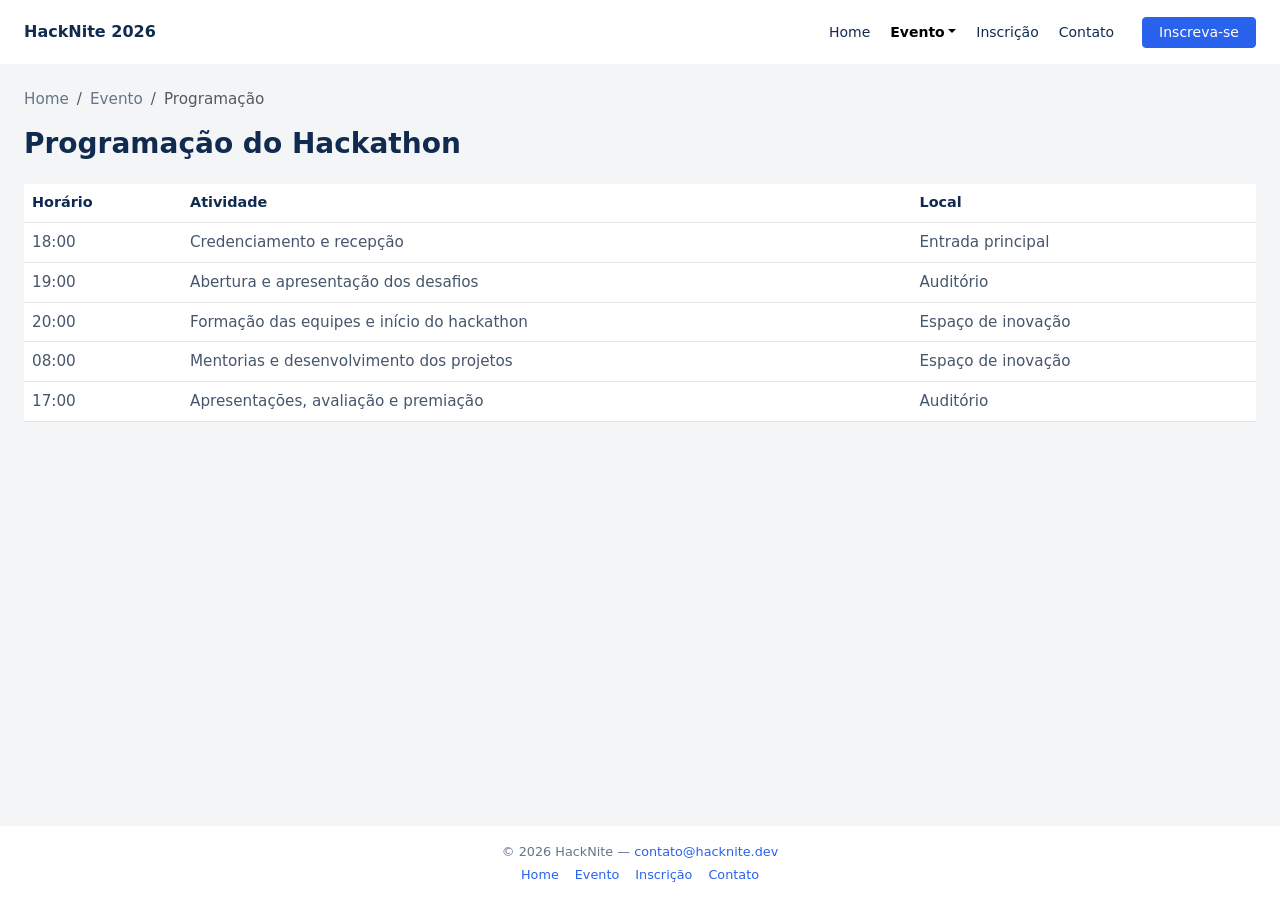
<file: HackNite/programacao.html>
<!DOCTYPE html>
<html lang="pt-BR">
<head>
  <meta charset="UTF-8">
  <meta name="viewport" content="width=device-width, initial-scale=1">
  <title>Programação | HackNite 2026</title>
  <link href="https://cdn.jsdelivr.net/npm/bootstrap@5.3.3/dist/css/bootstrap.min.css" rel="stylesheet" integrity="sha384-QWTKZyjpPEjISv5WaRU9OFeRpok6YctnYmDr5pNlyT2bRjXh0JMhjY6hW+ALEwIH" crossorigin="anonymous">
  <link href="assets/css/style.css" rel="stylesheet">
</head>
<body>
  <header>
    <nav class="navbar navbar-expand-lg bg-white border-bottom site-nav">
      <div class="container-fluid px-3 px-lg-4">
        <a class="navbar-brand fw-bold" href="index.html">HackNite 2026</a>
        <button class="navbar-toggler" type="button" data-bs-toggle="collapse" data-bs-target="#mainNavigation" aria-controls="mainNavigation" aria-expanded="false" aria-label="Abrir menu"><span class="navbar-toggler-icon"></span></button>
        <div class="collapse navbar-collapse" id="mainNavigation">
          <ul class="navbar-nav ms-auto align-items-lg-center">
            <li class="nav-item"><a class="nav-link" href="index.html">Home</a></li>
            <li class="nav-item dropdown">
              <a class="nav-link dropdown-toggle active" href="#" role="button" data-bs-toggle="dropdown" aria-expanded="false">Evento</a>
              <ul class="dropdown-menu">
                <li><a class="dropdown-item active" aria-current="page" href="programacao.html">Programação</a></li>
                <li><a class="dropdown-item" href="evento.html#patrocinadores">Patrocinadores</a></li>
                <li><a class="dropdown-item" href="evento.html#regras">Regras</a></li>
              </ul>
            </li>
            <li class="nav-item"><a class="nav-link" href="inscricao.html">Inscrição</a></li>
            <li class="nav-item"><a class="nav-link" href="contato.html">Contato</a></li>
            <li class="nav-item ms-lg-3"><a class="btn btn-primary btn-sm px-3" href="inscricao.html">Inscreva-se</a></li>
          </ul>
        </div>
      </div>
    </nav>
  </header>
  <main class="container-fluid px-3 px-lg-4 py-4">
    <nav aria-label="breadcrumb">
      <ol class="breadcrumb small">
        <li class="breadcrumb-item"><a href="index.html">Home</a></li>
        <li class="breadcrumb-item"><a href="evento.html">Evento</a></li>
        <li class="breadcrumb-item active" aria-current="page">Programação</li>
      </ol>
    </nav>
    <h1 class="h3 fw-bold page-heading">Programação do Hackathon</h1>
    <div class="table-responsive schedule-wrap">
      <table class="table table-hover align-middle mb-0">
        <thead><tr><th scope="col">Horário</th><th scope="col">Atividade</th><th scope="col">Local</th></tr></thead>
        <tbody>
          <tr><td>18:00</td><td>Credenciamento e recepção</td><td>Entrada principal</td></tr>
          <tr><td>19:00</td><td>Abertura e apresentação dos desafios</td><td>Auditório</td></tr>
          <tr><td>20:00</td><td>Formação das equipes e início do hackathon</td><td>Espaço de inovação</td></tr>
          <tr><td>08:00</td><td>Mentorias e desenvolvimento dos projetos</td><td>Espaço de inovação</td></tr>
          <tr><td>17:00</td><td>Apresentações, avaliação e premiação</td><td>Auditório</td></tr>
        </tbody>
      </table>
    </div>
  </main>
  <footer class="site-footer mt-auto">
    <p class="mb-1">© 2026 HackNite — <a href="mailto:contato@hacknite.dev">contato@hacknite.dev</a></p>
    <nav aria-label="Navegação do rodapé"><a href="index.html">Home</a><a href="evento.html">Evento</a><a href="inscricao.html">Inscrição</a><a href="contato.html">Contato</a></nav>
  </footer>
  <script src="https://cdn.jsdelivr.net/npm/bootstrap@5.3.3/dist/js/bootstrap.bundle.min.js" integrity="sha384-YvpcrYf0tY3lHB60NNkmXc5s9fDVZLESaAA55NDzOxhy9GkcIdslK1eN7N6jIeHz" crossorigin="anonymous"></script>
</body>
</html>
</file>
<file: HackNite/assets/css/style.css>
:root {
  --ink: #112b50;
  --muted: #66758a;
  --line-color: #2862ed;  /* Cor */
  --line-width: 2px;      /* Espessura */
  --line-style: solid;    /* Estilo: solid, dashed, dotted */
  --line: var(--line-width) var(--line-style) var(--line-color);
  --page: #f4f5f7;
  --brand: #2862ed;
}

html,
body {
  min-height: 100%;
}

body {
  min-height: 100vh;
  display: flex;
  flex-direction: column;
  color: var(--ink);
  background: var(--page);
  font-family: system-ui, -apple-system, "Segoe UI", sans-serif;
  font-size: 0.95rem;
}

a {
  color: var(--brand);
}

main {
  flex: 1;
  min-height: 500px;
}

.site-nav {
  min-height: 64px;
  border-bottom: 1px solid var(--line) !important;
}

.navbar-brand {
  color: var(--ink);
  font-size: 1rem;
}

.navbar-nav {
  gap: 0.25rem;
}

.navbar-nav .nav-link {
  color: var(--ink);
  font-size: 0.875rem;
}

.navbar-nav .nav-link.active {
  font-weight: 700;
}

.btn-primary {
  --bs-btn-bg: var(--brand);
  --bs-btn-border-color: var(--brand);
  --bs-btn-hover-bg: #1c4fc9;
  --bs-btn-hover-border-color: #1c4fc9;
  --bs-btn-active-bg: #1c4fc9;
  --bs-btn-active-border-color: #1c4fc9;
}

.hero-panel,
.content-panel {
  border: 1px solid var(--line);
  background: #e5e6e9;
  padding: clamp(1.5rem, 5vw, 3rem);
}

.hero-panel {
  min-height: 300px;
  display: flex;
  flex-direction: column;
  justify-content: center;
  align-items: center;
}

.hero-panel h1 {
  max-width: 720px;
}

.eyebrow {
  color: var(--muted);
  font-size: 0.75rem;
  letter-spacing: 0.08em;
}

.hero-copy {
  max-width: 560px;
  color: #4f5f73;
}

.info-card,
.schedule-wrap {
  border: 1px solid var(--line);
  border-radius: 0;
  background-color: #fff;
}

.info-card .card-body {
  position: relative;
  padding: 1.25rem;
}

.info-card .card-text {
  margin-bottom: 0;
  color: #4f5f73;
}

.feature-mark {
  display: block;
  width: 2rem;
  height: 2rem;
  margin-bottom: 0.75rem;
  border: 1px solid var(--line);
  background: #e5e8ed;
}

.site-footer {
  margin-top: auto;
  padding: 1rem;
  border-top: 1px solid var(--line);
  background: #fff;
  color: var(--muted);
  text-align: center;
  font-size: 0.8rem;
}

.site-footer nav {
  display: flex;
  justify-content: center;
  gap: 1rem;
}

.site-footer a {
  text-decoration: none;
}

.breadcrumb a {
  color: var(--muted);
  text-decoration: none;
}

.page-heading {
  margin-bottom: 1rem;
  padding-bottom: 0.5rem;
  border-bottom: 3px solid var(--line); /* Alterado de #d8dadd para var(--line) */
}

.schedule-wrap .table {
  --bs-table-bg: transparent;
  --bs-table-border-color: var(--line); /* Alterado de #e1e5ea para var(--line) */
}

.schedule-wrap .table {
  --bs-table-bg: transparent;
  --bs-table-border-color: #e1e5ea;
}

.schedule-wrap th {
  color: var(--ink);
  font-size: 0.9rem;
}

.schedule-wrap td {
  color: #46566b;
}

.content-panel {
  max-width: 850px;
  background: #fff;
}

@media (max-width: 991.98px) {
  .navbar-nav {
    align-items: stretch !important;
    gap: 0;
    padding-top: 0.5rem;
  }

  .navbar-nav .nav-link,
  .navbar-nav .dropdown-item {
    padding: 0.65rem 0.5rem;
    border-bottom: 1px solid var(--line);
  }

  .navbar-nav .dropdown-menu {
    padding: 0;
    border: 0;
    background: transparent;
  }

  .navbar-nav .dropdown-item {
    padding-left: 1.25rem;
  }

  .navbar-nav .nav-item.ms-lg-3 {
    margin: 0.75rem 0 0;
  }

  .navbar-nav .btn {
    width: 100%;
    padding: 0.65rem;
  }
}
</file>
<file: doremisolfa/DoremisolfaMoveis.css>
/*
* Estilo Seções
*/
header { display:block; margin-bottom: 1px; }
nav { display:block; width: 20%; float: left; }
section { display:block; width: 70%; float: right; }
/*
* Estilo Geral
*/
body {
 color: #E53646;
 font-size: 16px;
 background-color: #E6F0B5;
 font-family: stoke, Lucida Bright, liberation;
}
a:link { color:#D53646; text-decoration:none; }
a:visited { color:#D53636; text-decoration:none; }
ol { line-height: 200%; }
ul { line-height: 200%; }
/*
* Estilo Nav
*/
nav ul {
 color: #E53646;
 margin-top: 40px;
 line-height: 230%; 
 list-style-type: square;
}
/*
* Estilo Header
*/
.ender {
 float: right;
 text-align: right;
 font-size: 14px;
 line-height: 140%; 
 font-family: karla, verdana, ubuntu;
}
img.imgLogo {
 padding-bottom: 5px; 
 border-bottom: 4px solid #E53646;
 margin-bottom: 6px;
}
/***************************************
* Estilo Seção Apresentação
*/
div.apres { text-align: center; font-size: 16px; }
/***************************************
* Estilo Seção DoReMI
*/
.Titulo { text-align: center; }
.listaCama {
 width: 350px;
 color: #000066;
 font-size: 12px;
 border: 3px solid #226699; 
 margin: 0px auto 10px auto;
 padding: 10px 10px 10px 30px;
 background-color: #FFFFBB;
 list-style-type: square; 
}
.listaCama ol { color: #000066; list-style-type: lower-roman; }
.preco { color: #CC0000; }
/***************************************
* Estilo Seção SOlFÁ
*/
.tabSofa {
 color: #000066;
 font-size: 12px;
 margin: 5px auto 15px auto;
 border-collapse: collapse;
 background-color: #FFFFBB; 
 font-family: stoke, Lucida Bright, liberation;
}
.tabSofa td, .tabSofa th {
 height: 30px;
 border: 3px solid #226699;
 padding: 6px 12px 6px 12px;
}
.tabSofa .titulo {
 color: #FFFFFF;
 font-size: 14px;
 text-align: center;
 background-color: #228855;
}
.tabSofa .linTH {
 color: #FFFFFF;
 text-align: center;
 vertical-align: middle;
 background-color: #22AA55;
}
.tabSofa .colTH {
 color: #FFFFFF;
 text-align: left;
 background-color: #2299DD;
}
.imgSofa { width: 100px; height: 62px; }
/***************************************
* Estilo Formulários
*/
.FormBox {
 color: #000066;
 border: 3px solid #226699;
 margin: 20px auto;
 padding: 6px 6px 15px 6px;
 background-color: #FFFFBB;
 text-align: center;
 font-size: 12px;
 width: 520px;
 font-family: stoke, Lucida Bright, liberation;
}
/*** Fieldsets ***/
.FSLinInteira { width: 490px; text-align: left; }
.FSColEsq { width: 210px; float: left; text-align: center; }
.FSColDir { width: 210px; float: right; text-align: center; }
.LinhaForm { margin: 0px; height: 30px; padding: 6px 3px 0px 3px; }
.ColEsq { width: 180px; float: left; display: block; }
.ColDir { width: 180px; float: right; display: block; }
.LabBox { width: 80px; float: left; display: block; }
.InpBoxGnd { width: 384px; float: right; display: block; }
.InpBoxMed { width: 80px; float: right; display: block; }
.numDD { width:35px; }
.numQD { width:50px; }
.botoes { text-align: right; margin: 20px 10px 0px 10px; }
/***************************************
* Estilo Formulário Encomendas
*/
#loginCad { width: 260px; }
#idEmail { width: 160px; }
#senhaCad { width: 180px; }
#lisSelProd { width: 370px; }
#selProduto { width: 75%; }
#btnIncluir { width: 70px; }
#boxPedidos { height: 100px; }
#lisPedArea { height: 90%; width: 100%; }
#fsBandeira { width: 80px; text-align: left; }
#numCartao { width: 350px; height: 35px; padding-top: 10px; }
#valCartao { width: 230px; height: 35px; }
#boxParcel { width: 230px; height: 30px; }
/***************************************
* Estilo Formulário Cadastro
*/
#linhaEnder { height: 50px; }
#inpEnder { height: 80%; width: 394px; }
</file>
